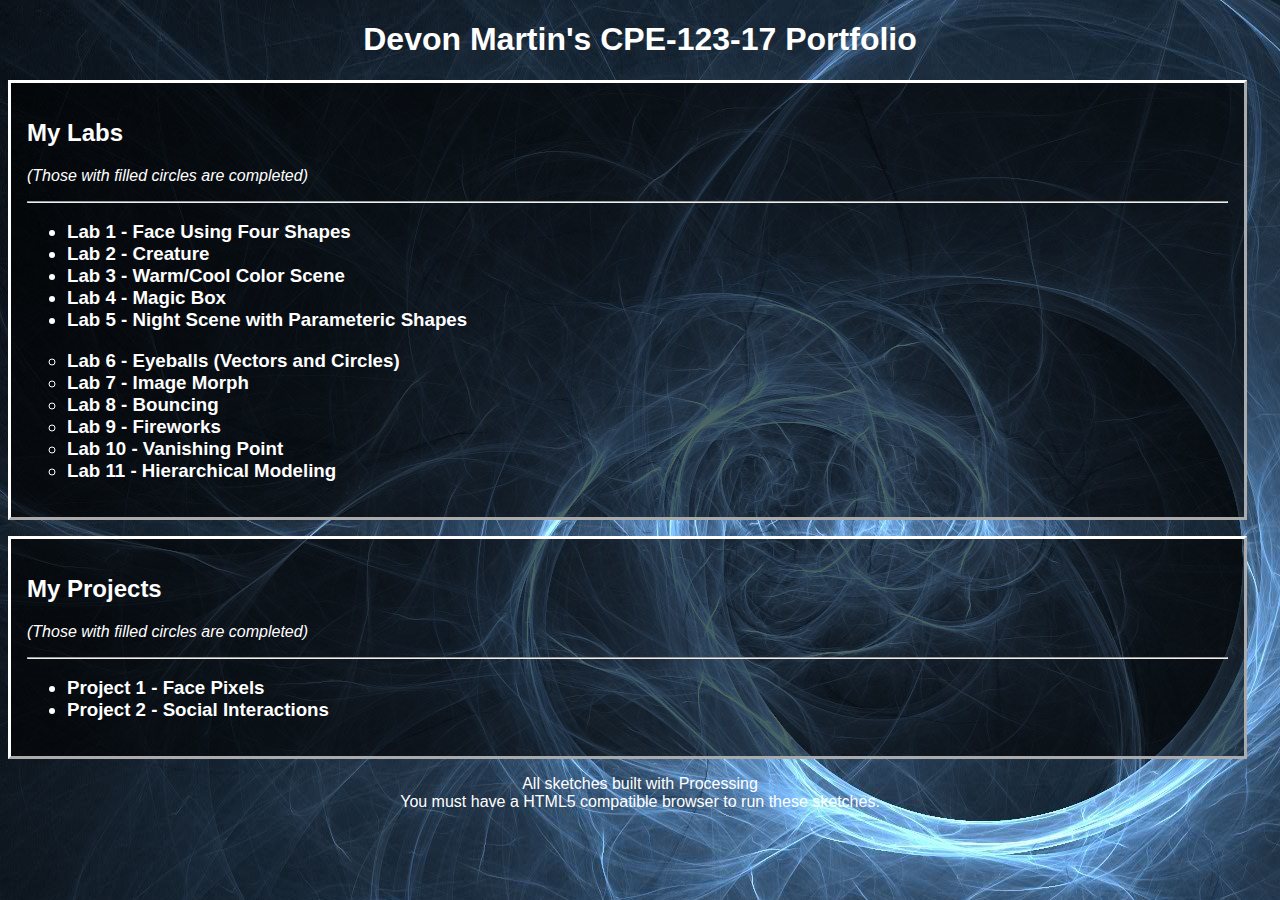
<file: 123/index.html>
<!DOCTYPE html>
<html>
	<head>
		<title>Devon's Art</title>
		<link rel="stylesheet" href="styles.css"></link>
	</head>
	<body style="cursor: default; -webkit-user-select: none; -moz-user-select: none;">
		<h1>Devon Martin's CPE-123-17 Portfolio</h1>
		<div>
			<h2>My Labs</h2>
			<p><i>(Those with filled circles are completed)</i></p>
			<hr>
			<ul style="list-style-type: default">
				<h3>
					<li><a href="Lab1/lab1.html">Lab 1 - Face Using Four Shapes</a></li>
					<li><a href="Lab2/lab2.html">Lab 2 - Creature</a></li>
					<li><a href="Lab3/lab3.html">Lab 3 - Warm/Cool Color Scene</a></li>
					<li><a href="Lab4/lab4.html">Lab 4 - Magic Box</a></li>
					<li><a href="Lab5/lab5.html">Lab 5 - Night Scene with Parameteric Shapes</a></li>
				</h3>
			</ul>
			<ul style="list-style-type: circle">
				<h3>
					<li><a href="Lab6/lab6.html">Lab 6 - Eyeballs (Vectors and Circles)</a></li>
					<li><a href="Lab7/lab7.html">Lab 7 - Image Morph</a></li>
					<li><a href="Lab8/lab8.html">Lab 8 - Bouncing</a></li>
					<li><a href="Lab9/lab9.html">Lab 9 - Fireworks</a></li>
					<li><a href="Lab10/lab10.html">Lab 10 - Vanishing Point</a></li>
					<li><a href="Lab11/lab11.html">Lab 11 - Hierarchical Modeling</a></li>
				</h3>
			</ul>
		</div>
		<p>
			<div>
				<h2>My Projects</h2>
				<p><i>(Those with filled circles are completed)</i></p>
				<hr>
				<ul id="list">
					<h3>
						<li><a href="Project1/project1.html">Project 1 - Face Pixels</a></li>
						<li><a href="Project2/project2.html">Project 2 - Social Interactions</a></li>
					</h3>
				</ul>
			</div>
		</p>
	</body>
	<footer>
		<p>
			All sketches built with <a href="http://processing.org" title="Processing.org">Processing</a><br>
			You must have a HTML5 compatible browser to run these sketches.
		</p>
	</footer>
</html>
</file>
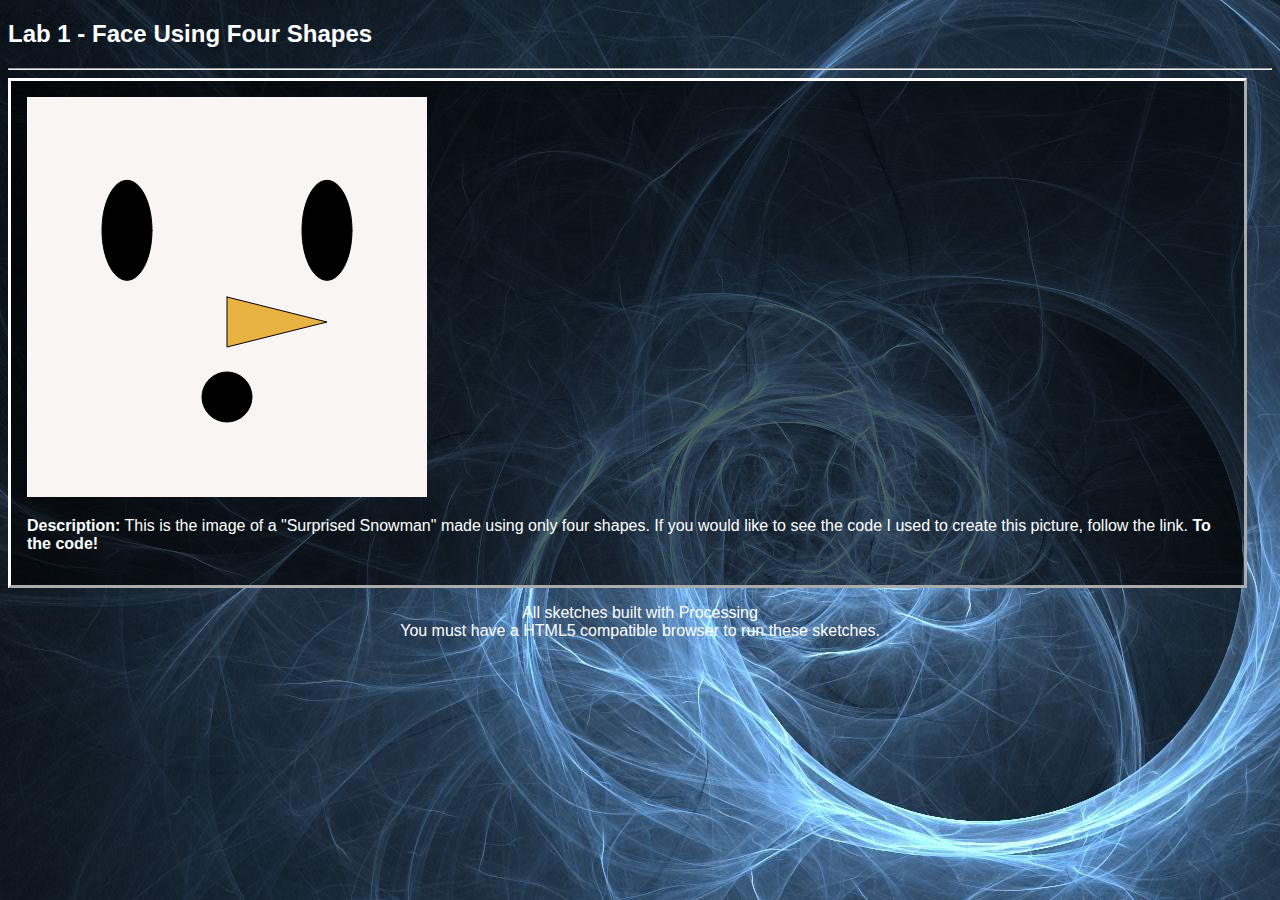
<file: 123/Lab1/lab1.html>
<!DOCTYPE html>
<html>
	<head>
		<title>CPE 123 - Lab 1</title>
		<link rel="stylesheet" href="styles.css"></link>
		<script src="../processing.min.js"></script>
	</head>
	<body style="cursor: default; -webkit-user-select: none; -moz-user-select: none;">
		<h2>Lab 1 - Face Using Four Shapes</h2>
		<hr>
		<div>
			<canvas data-processing-sources="Lab1.pde"></canvas>
			<p>
				<b>Description:</b> This is the image of a "Surprised Snowman" made using only four shapes.
				If you would like to see the code I used to create this picture, follow the link.
				<a href="Lab1.txt"><b>To the code!</b></a>
			</p>
		</div>
	</body>
	<footer>
		<p>
			All sketches built with <a href="http://processing.org" title="Processing.org">Processing</a><br>
			You must have a HTML5 compatible browser to run these sketches.
		</p>
	</footer>
</html>
</file>
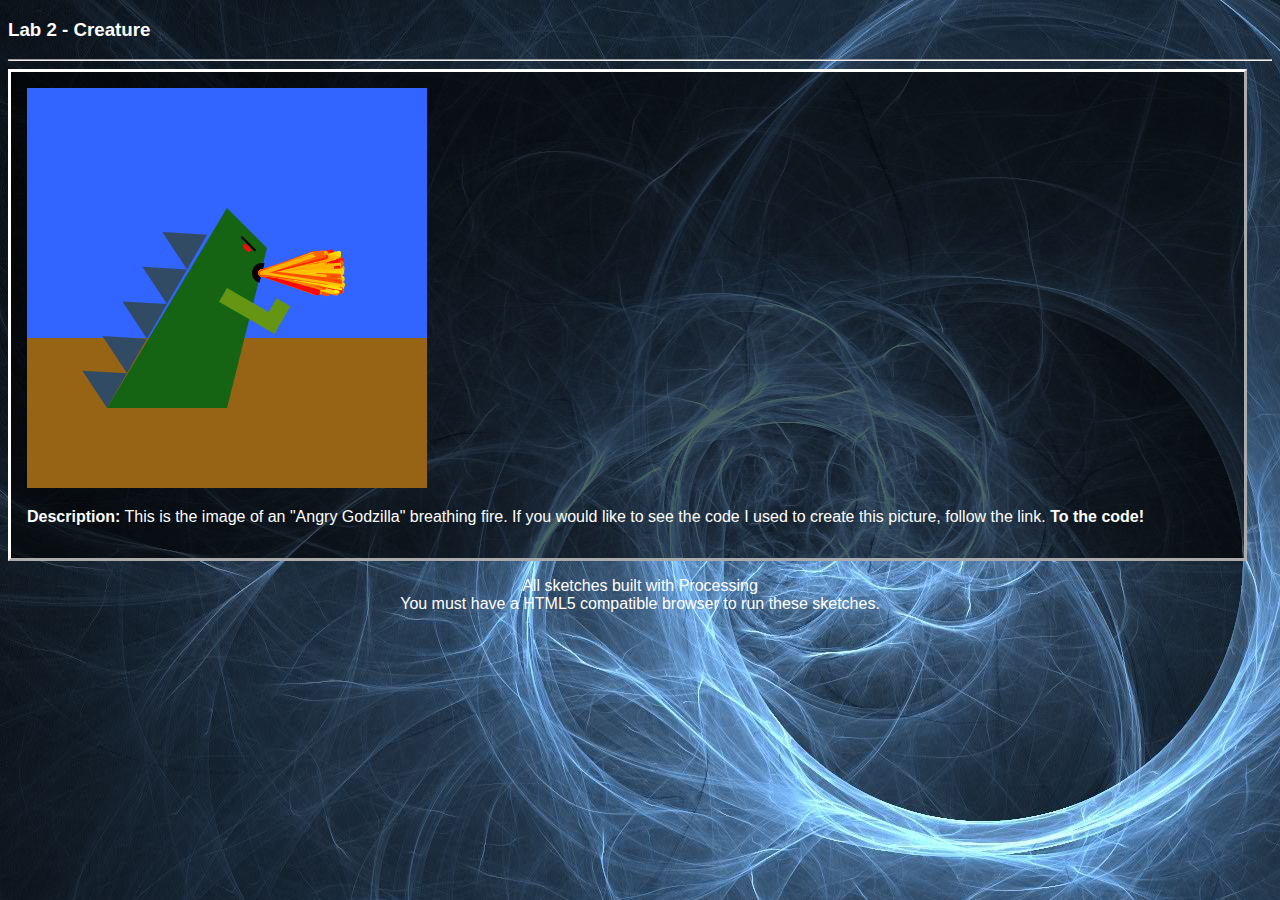
<file: 123/Lab2/lab2.html>
<!DOCTYPE html>
<html>
	<head>
		<title>CPE 123 - Lab 2</title>
		<link rel="stylesheet" href="styles.css"></link>
		<script src="../processing.min.js"></script>
	</head>
	<body style="cursor: default; -webkit-user-select: none; -moz-user-select: none;">
		<h3>Lab 2 - Creature</h3>
		<hr>
		<div>
			<canvas data-processing-sources="Lab2.pde"></canvas>
			<p>
				<b>Description:</b> This is the image of an "Angry Godzilla" breathing fire.
				If you would like to see the code I used to create this picture, follow the link.	
				<a href="Lab2.txt"><b>To the code!</b></a>
			</p>
		</div>
	</body>
	<footer>
		<p>
			All sketches built with <a href="http://processing.org" title="Processing.org">Processing</a><br>
			You must have a HTML5 compatible browser to run these sketches.
		</p>
	</footer>
</html>
</file>
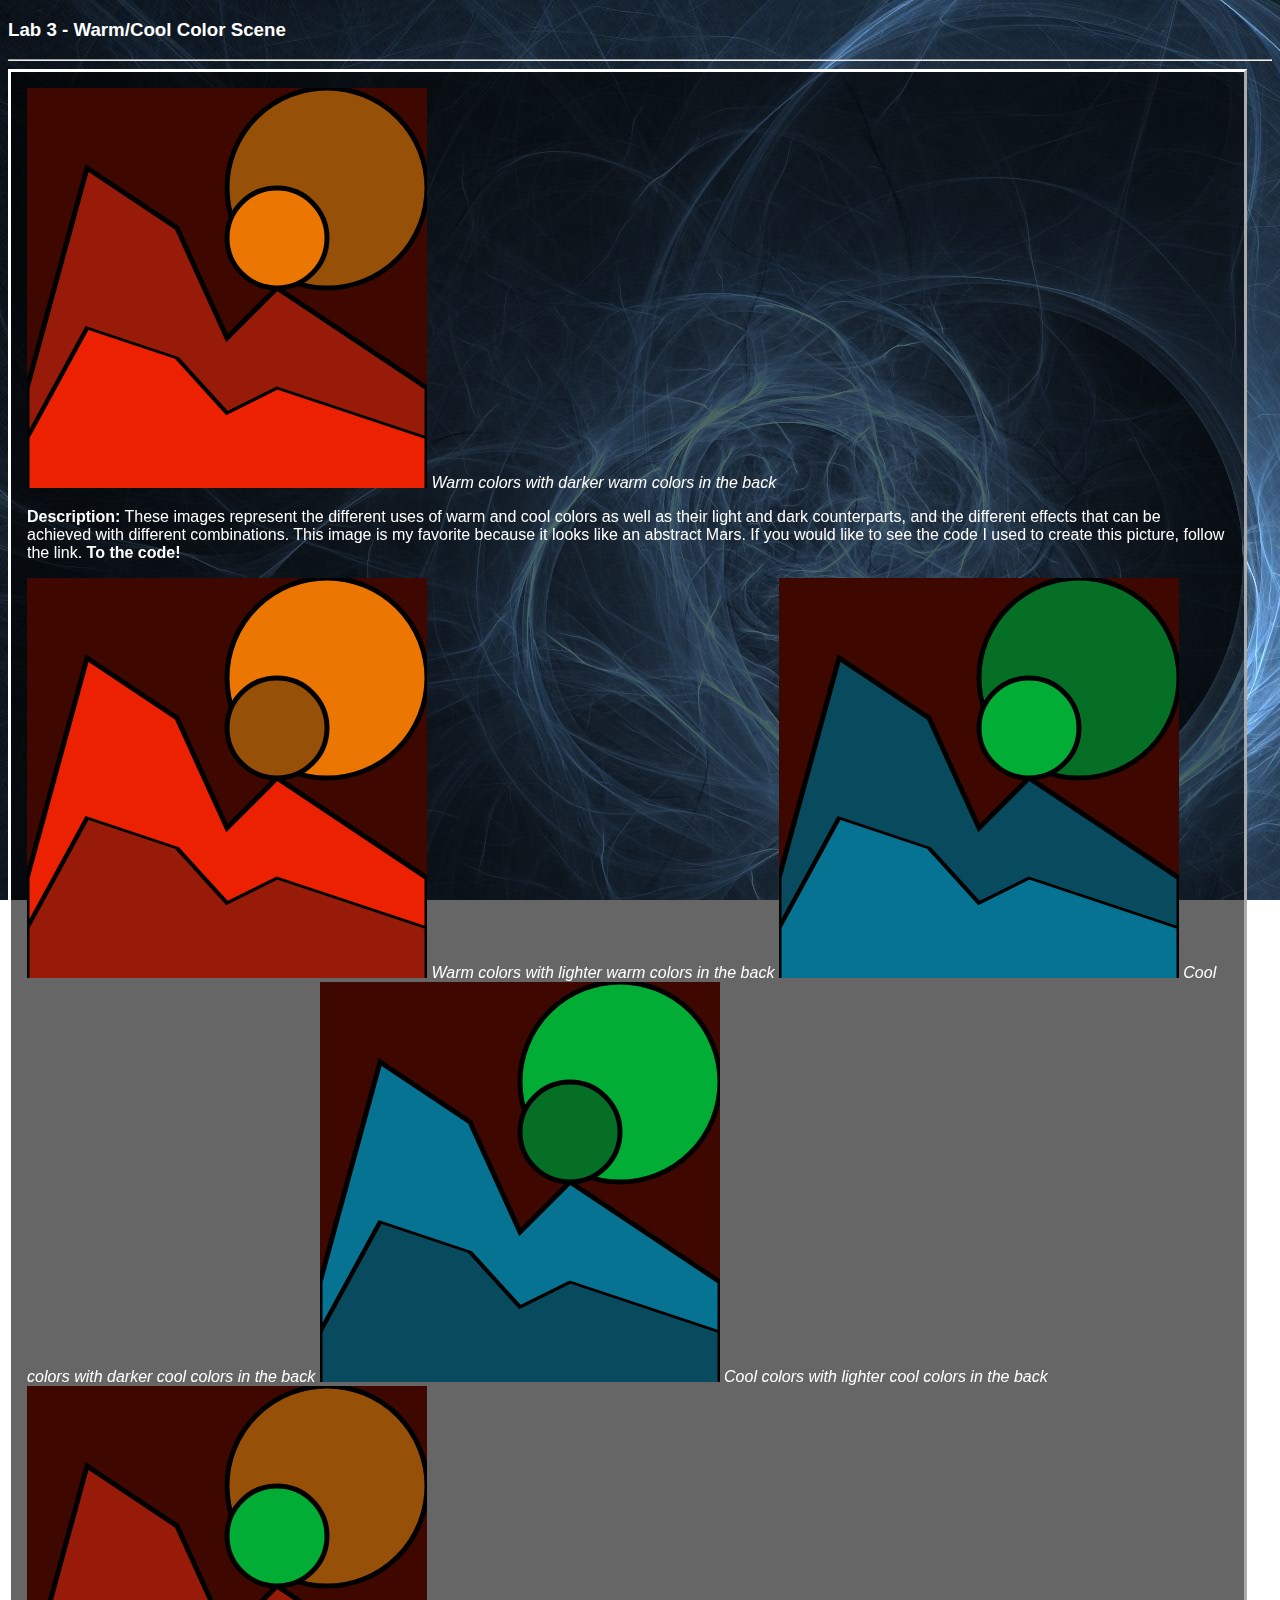
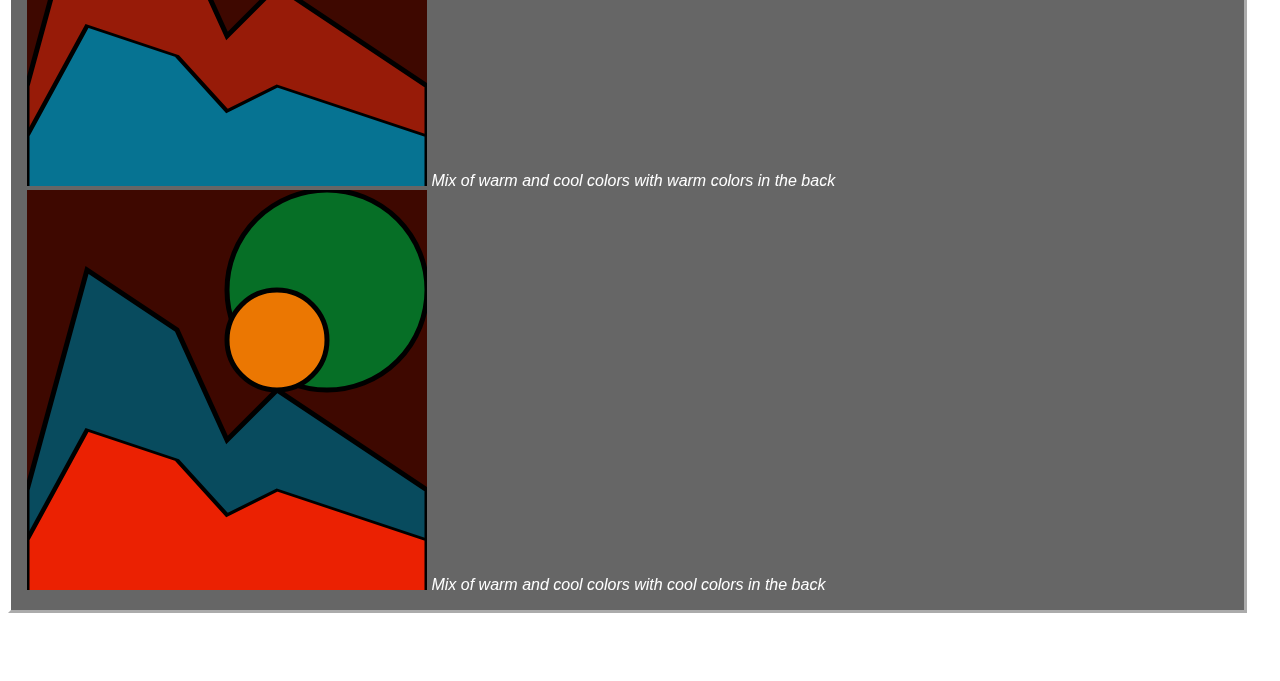
<file: 123/Lab3/lab3.html>
<!DOCTYPE html>
<html>
	<head>
		<title>CPE 123 - Lab 3</title>
		<link rel="stylesheet" href="styles.css"></link>
		<script src="../processing.min.js"></script>
	</head>
	<body style="cursor: default; -webkit-user-select: none; -moz-user-select: none;">
		<h3>Lab 3 - Warm/Cool Color Scene</h3>
		<hr>
		<div>
			<canvas data-processing-sources="Lab3a.pde"></canvas>
			<i>Warm colors with darker warm colors in the back</i>
			<p>
				<b>Description:</b> These images represent the different uses of warm and cool colors as well as their light
				and dark counterparts, and the different effects that can be achieved with different combinations.
				This image is my favorite because it looks like an abstract Mars.
				If you would like to see the code I used to create this picture, follow the link.	
				<a href="Lab3a.txt"><b>To the code!</b></a>
			</p>
			<canvas data-processing-sources="Lab3b.pde"></canvas>
			<i>Warm colors with lighter warm colors in the back</i>
			<canvas data-processing-sources="Lab3c.pde"></canvas>
			<i>Cool colors with darker cool colors in the back</i>
			<canvas data-processing-sources="Lab3d.pde"></canvas>
			<i>Cool colors with lighter cool colors in the back</i>
			<canvas data-processing-sources="Lab3e.pde"></canvas>
			<i>Mix of warm and cool colors with warm colors in the back</i>
			<canvas data-processing-sources="Lab3f.pde"></canvas>
			<i>Mix of warm and cool colors with cool colors in the back</i>
		</div>
	</body>
	<footer>
		<p>
			All sketches built with <a href="http://processing.org" title="Processing.org">Processing</a><br>
			You must have a HTML5 compatible browser to run these sketches.
		</p>
	</footer>
</html>
</file>
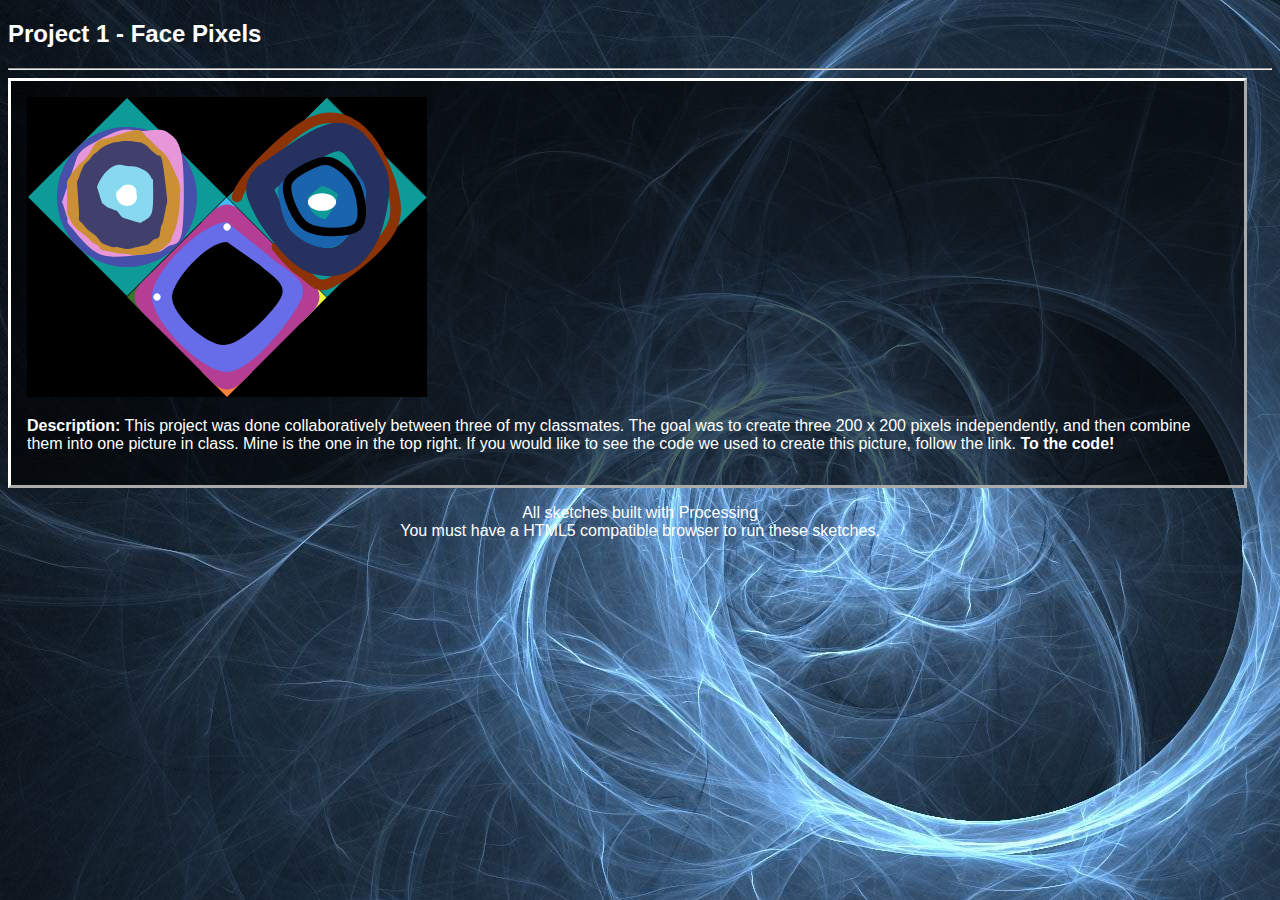
<file: 123/Project1/project1.html>
<!DOCTYPE html>
<html>
	<head>
		<title>CPE 123 - Project 1</title>
		<link rel="stylesheet" href="styles.css"></link>
		<script src="../processing.min.js"></script>
	</head>
	<body style="cursor: default; -webkit-user-select: none; -moz-user-select: none;">
		<h2>Project 1 - Face Pixels</h2>
		<hr>
		<div>
			<canvas data-processing-sources="Project1.pde"></canvas>
			<p>
				<b>Description:</b> This project was done collaboratively between three of my classmates.
				The goal was to create three 200 x 200 pixels independently, and then combine them into one picture in class.
				Mine is the one in the top right.
				If you would like to see the code we used to create this picture, follow the link.
				<a href="Project1.txt"><b>To the code!</b></a>
			</p>
		</div>
	</body>
	<footer>
		<p>
			All sketches built with <a href="http://processing.org" title="Processing.org">Processing</a><br>
			You must have a HTML5 compatible browser to run these sketches.
		</p>
	</footer>
</html>
</file>
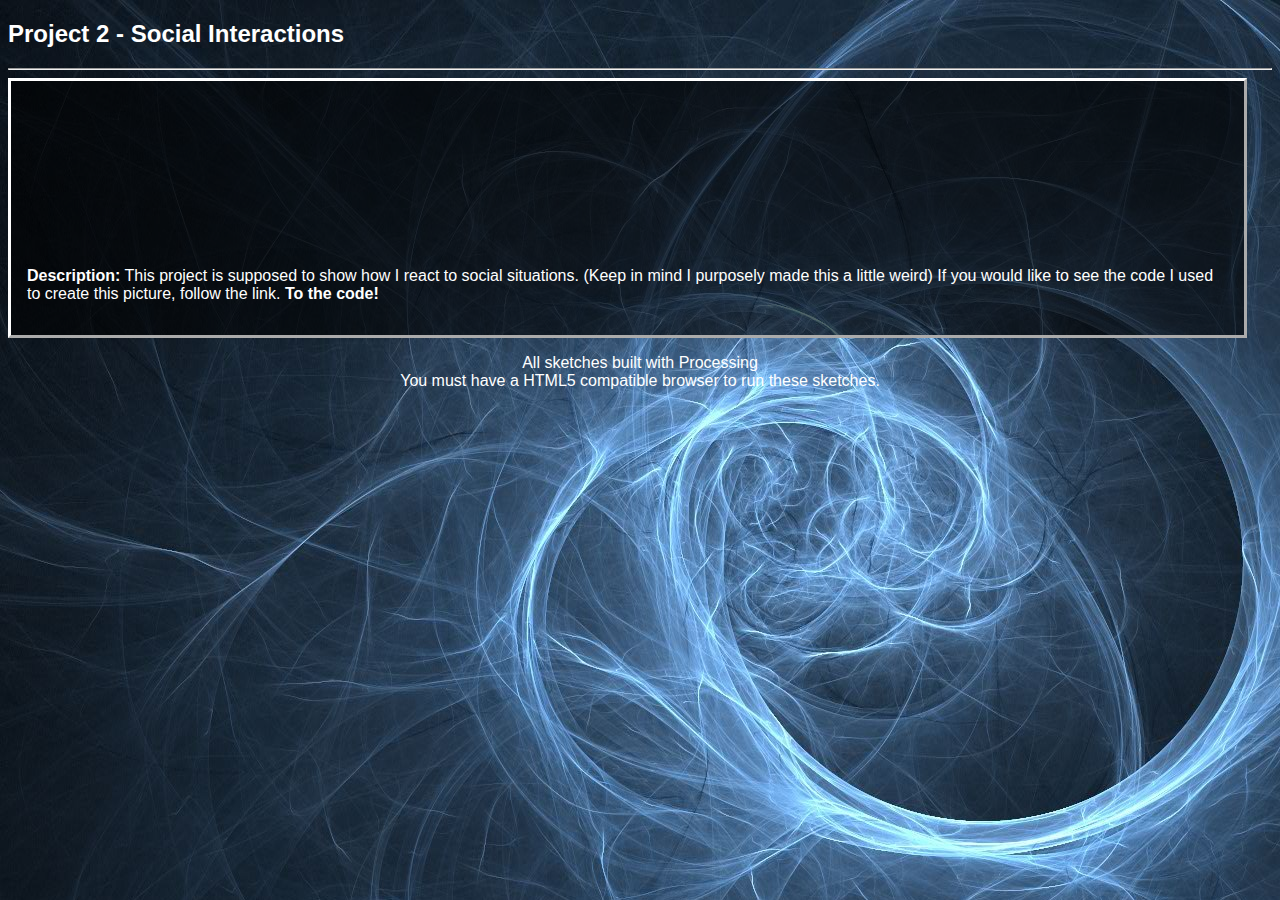
<file: 123/Project2/project2.html>
<!DOCTYPE html>
<html>
	<head>
		<title>CPE 123 - Project 2</title>
		<link rel="stylesheet" href="styles.css"></link>
		<script src="../processing.min.js"></script>
	</head>
	<body style="cursor: default; -webkit-user-select: none; -moz-user-select: none;">
		<h2>Project 2 - Social Interactions</h2>
		<hr>
		<div>
			<canvas data-processing-sources="Project2.pde"></canvas>
			<p>
				<b>Description:</b> This project is supposed to show how I react to social situations.
				(Keep in mind I purposely made this a little weird)
				If you would like to see the code I used to create this picture, follow the link.
				<a href="Project2.txt"><b>To the code!</b></a>
			</p>
		</div>
	</body>
	<footer>
		<p>
			All sketches built with <a href="http://processing.org" title="Processing.org">Processing</a><br>
			You must have a HTML5 compatible browser to run these sketches.
		</p>
	</footer>
</html>
</file>
<file: 123/styles.css>
html{
	color: white;
	font-family: Arial, Helvetica, sans-serif;
	text-decoration: none;
	text-align: left;
}
body{
	background-image: url("html_background.jpg");
	background-attachment: fixed;
}
h1{
	text-align: center;
}
footer{
	text-align: center;
}
a{
	color: white;
	text-decoration: none;
}
a:hover{
	text-shadow: 2px 2px 5px white;
}
div{
	vertical-align: top;
	display: inline-block;
	border: 3px outset white;
	background: rgba(0, 0, 0, .6);
	width: 95%;
	padding: 1em;
}
hr{
	color: white;
}
</file>
<file: 123/Lab1/styles.css>
html{
	color: white;
	font-family: Arial, Helvetica, sans-serif;
	text-decoration: none;
	text-align: left;
}
body{
	background-image: url("html_background.jpg");
	background-attachment: fixed;
}
h1{
	text-align: center;
}
footer{
	text-align: center;
}
a{
	color: white;
	text-decoration: none;
}
a:hover{
	text-shadow: 2px 2px 5px white;
}
div{
	vertical-align: top;
	display: inline-block;
	border: 3px outset white;
	background: rgba(0, 0, 0, .6);
	width: 95%;
	padding: 1em;
}
hr{
	color: white;
}
</file>
<file: 123/Lab2/styles.css>
html{
	color: white;
	font-family: Arial, Helvetica, sans-serif;
	text-decoration: none;
	text-align: left;
}
body{
	background-image: url("html_background.jpg");
	background-attachment: fixed;
}
h1{
	text-align: center;
}
footer{
	text-align: center;
}
a{
	color: white;
	text-decoration: none;
}
a:hover{
	text-shadow: 2px 2px 5px white;
}
div{
	vertical-align: top;
	display: inline-block;
	border: 3px outset white;
	background: rgba(0, 0, 0, .6);
	width: 95%;
	padding: 1em;
}
hr{
	color: white;
}
</file>
<file: 123/Lab3/styles.css>
html{
	color: white;
	font-family: Arial, Helvetica, sans-serif;
	text-decoration: none;
	text-align: left;
}
body{
	background-image: url("html_background.jpg");
	background-attachment: fixed;
}
h1{
	text-align: center;
}
footer{
	text-align: center;
}
a{
	color: white;
	text-decoration: none;
}
a:hover{
	text-shadow: 2px 2px 5px white;
}
div{
	vertical-align: top;
	display: inline-block;
	border: 3px outset white;
	background: rgba(0, 0, 0, .6);
	width: 95%;
	padding: 1em;
}
hr{
	color: white;
}
</file>
<file: 123/Project1/styles.css>
html{
	color: white;
	font-family: Arial, Helvetica, sans-serif;
	text-decoration: none;
	text-align: left;
}
body{
	background-image: url("html_background.jpg");
	background-attachment: fixed;
}
h1{
	text-align: center;
}
footer{
	text-align: center;
}
a{
	color: white;
	text-decoration: none;
}
a:hover{
	text-shadow: 2px 2px 5px white;
}
div{
	vertical-align: top;
	display: inline-block;
	border: 3px outset white;
	background: rgba(0, 0, 0, .6);
	width: 95%;
	padding: 1em;
}
hr{
	color: white;
}
</file>
<file: 123/Project2/styles.css>
html{
	color: white;
	font-family: Arial, Helvetica, sans-serif;
	text-decoration: none;
	text-align: left;
}
body{
	background-image: url("html_background.jpg");
	background-attachment: fixed;
}
h1{
	text-align: center;
}
footer{
	text-align: center;
}
a{
	color: white;
	text-decoration: none;
}
a:hover{
	text-shadow: 2px 2px 5px white;
}
div{
	vertical-align: top;
	display: inline-block;
	border: 3px outset white;
	background: rgba(0, 0, 0, .6);
	width: 95%;
	padding: 1em;
}
hr{
	color: white;
}
</file>
